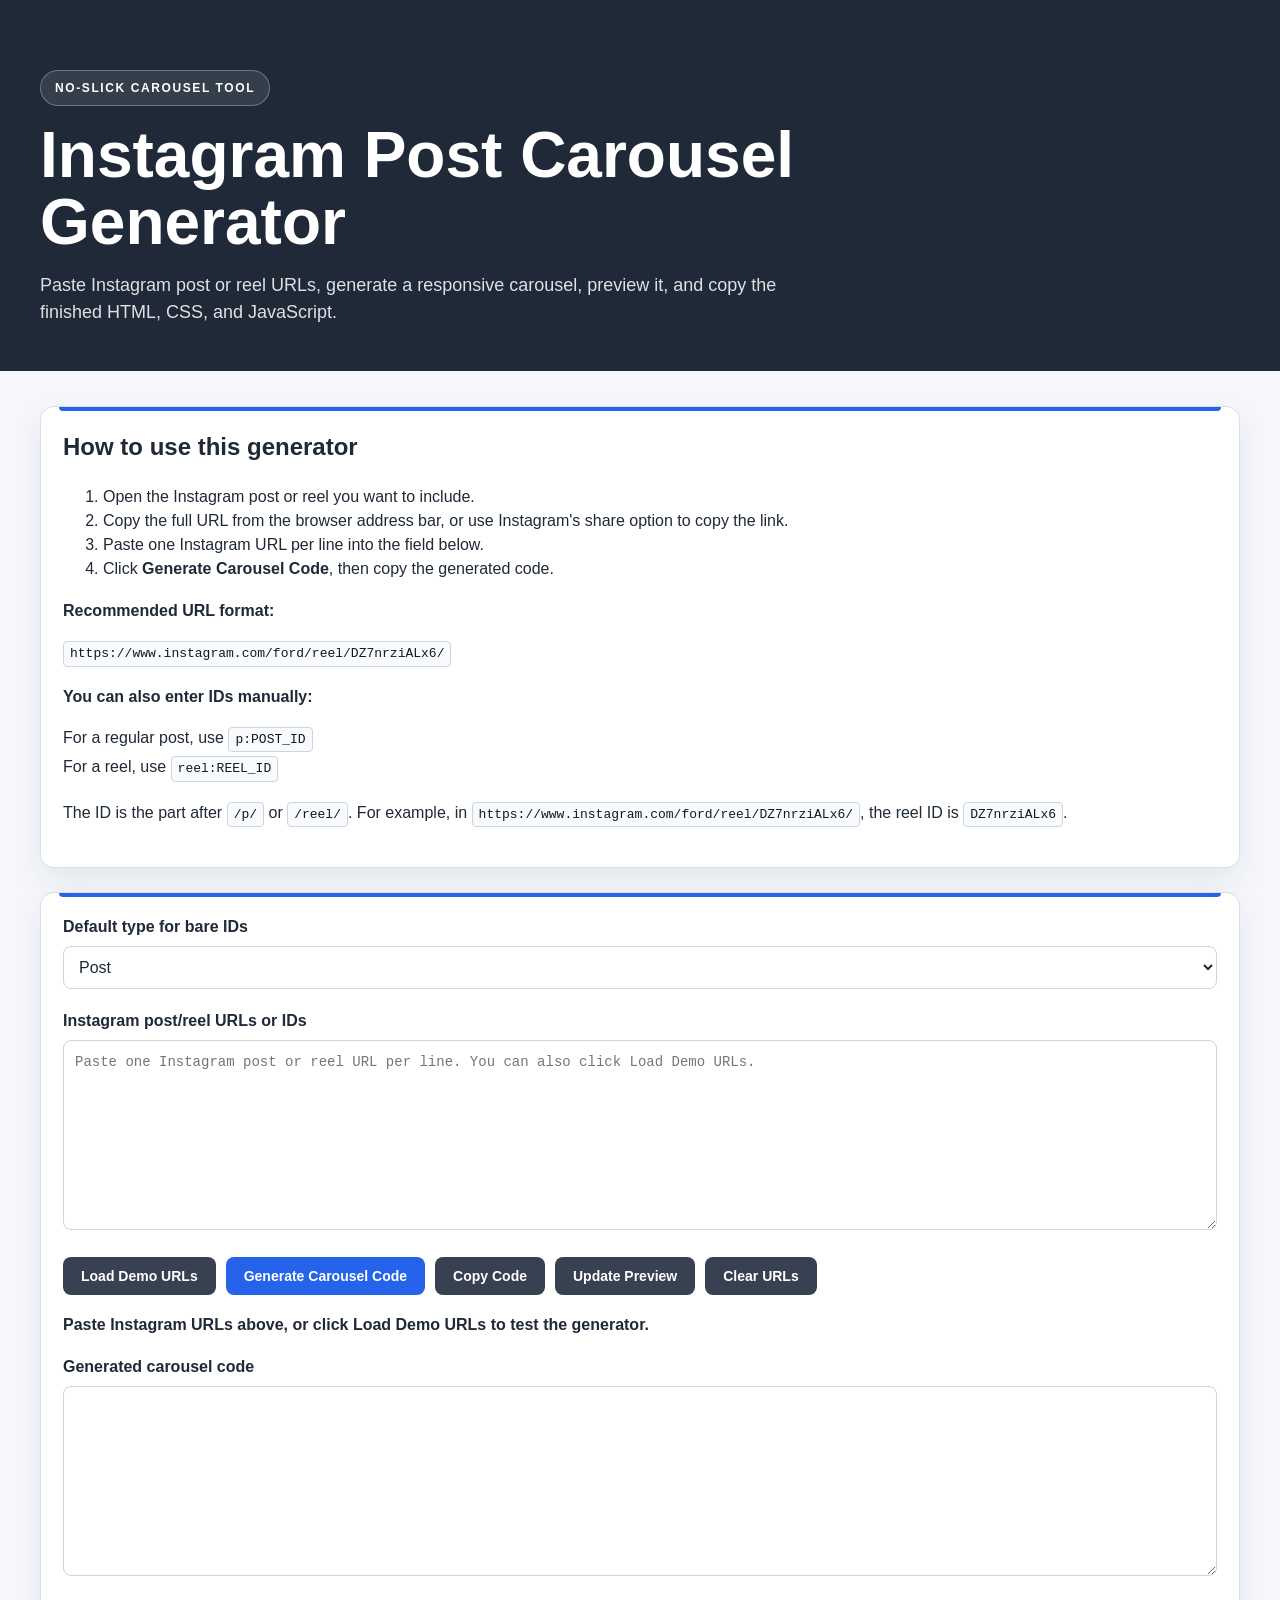
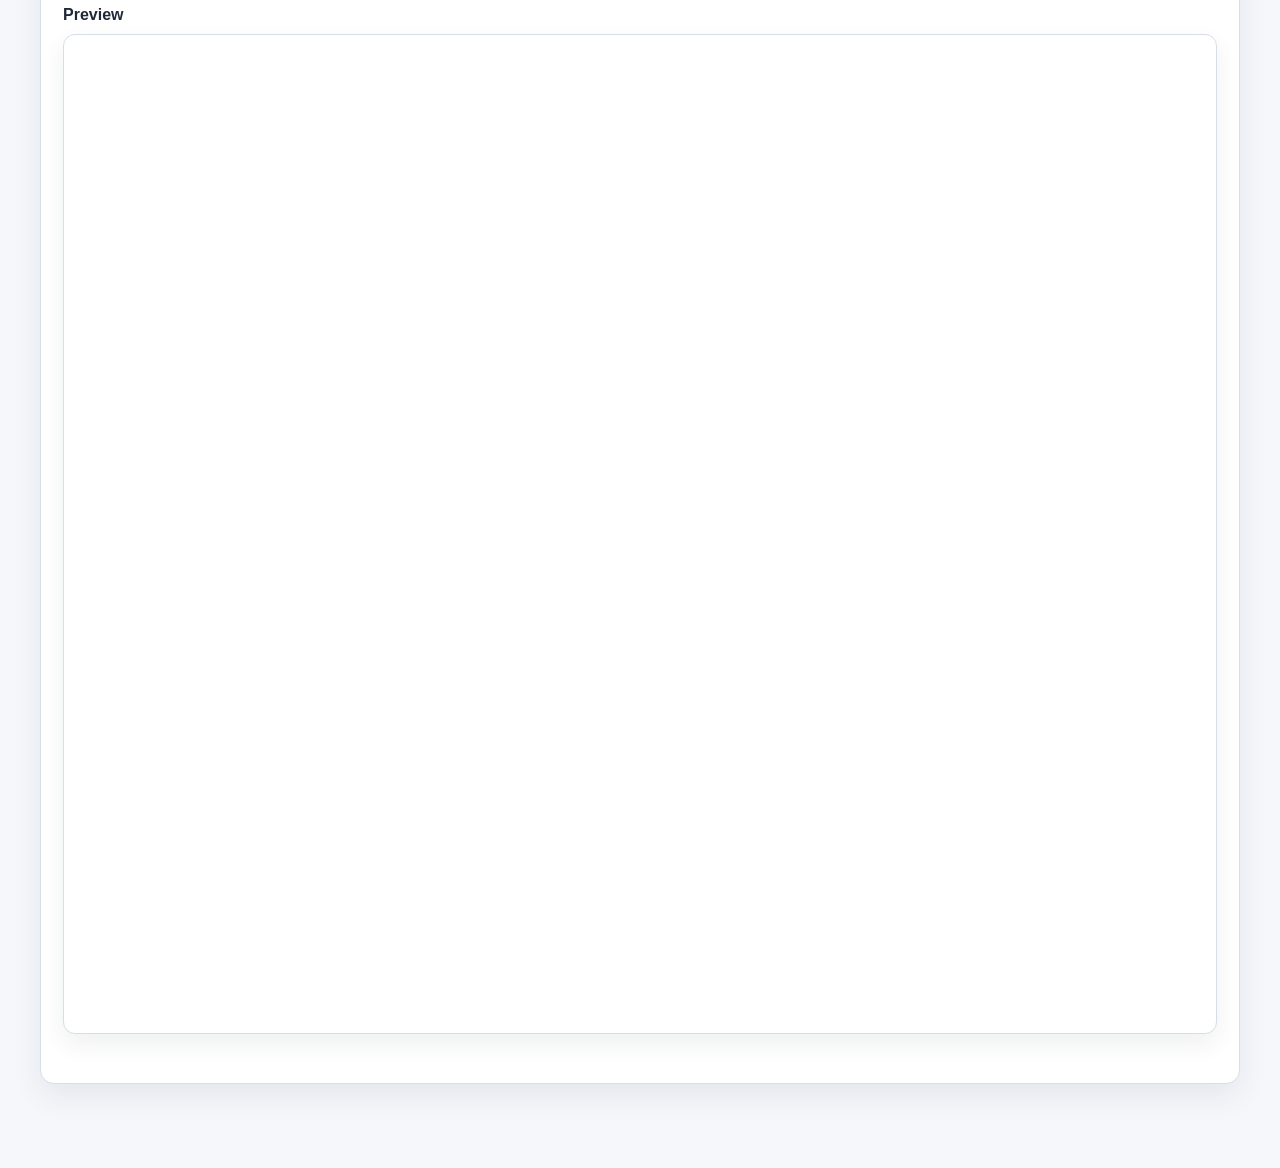
<file: index.html>
<!doctype html>
<html lang="en">
<head>
    <meta charset="utf-8">
    <meta name="viewport" content="width=device-width, initial-scale=1">
    <meta name="description" content="Generate a no-Slick Instagram post carousel from Instagram post and reel URLs.">
    <title>Instagram Post Carousel Generator</title>
    <link rel="stylesheet" href="css/styles.css">
</head>
<body>
    <main class="igcg-page">
        <section class="igcg-hero" aria-labelledby="igcgPageTitle">
            <div class="igcg-container">
                <p class="igcg-kicker">No-Slick Carousel Tool</p>
                <h1 id="igcgPageTitle">Instagram Post Carousel Generator</h1>
                <p>
                    Paste Instagram post or reel URLs, generate a responsive carousel, preview it, and copy the finished HTML, CSS, and JavaScript.
                </p>
            </div>
        </section>

        <section class="igcg-container igcg-generator" aria-labelledby="igcgGeneratorTitle">
            <div class="igcg-panel igcg-help">
                <h2 id="igcgGeneratorTitle">How to use this generator</h2>
                <ol>
                    <li>Open the Instagram post or reel you want to include.</li>
                    <li>Copy the full URL from the browser address bar, or use Instagram's share option to copy the link.</li>
                    <li>Paste one Instagram URL per line into the field below.</li>
                    <li>Click <strong>Generate Carousel Code</strong>, then copy the generated code.</li>
                </ol>

                <p><strong>Recommended URL format:</strong></p>
                <p><code>https://www.instagram.com/ford/reel/DZ7nrziALx6/</code></p>

                <p><strong>You can also enter IDs manually:</strong></p>
                <p>
                    For a regular post, use <code>p:POST_ID</code><br>
                    For a reel, use <code>reel:REEL_ID</code>
                </p>

                <p>
                    The ID is the part after <code>/p/</code> or <code>/reel/</code>. For example, in
                    <code>https://www.instagram.com/ford/reel/DZ7nrziALx6/</code>, the reel ID is
                    <code>DZ7nrziALx6</code>.
                </p>
            </div>

            <div class="igcg-panel">
                <div class="igcg-field">
                    <label for="igcgDefaultType">Default type for bare IDs</label>
                    <select id="igcgDefaultType">
                        <option value="p">Post</option>
                        <option value="reel">Reel</option>
                    </select>
                </div>

                <div class="igcg-field">
                    <label for="igcgPostInput">Instagram post/reel URLs or IDs</label>
                    <textarea id="igcgPostInput" placeholder="Paste one Instagram post or reel URL per line. You can also click Load Demo URLs."></textarea>
                </div>

                <div class="igcg-button-row" aria-label="Generator actions">
                    <button type="button" class="igcg-button igcg-button-secondary" id="igcgDemoBtn">Load Demo URLs</button>
                    <button type="button" class="igcg-button" id="igcgGenerateBtn">Generate Carousel Code</button>
                    <button type="button" class="igcg-button igcg-button-secondary" id="igcgCopyBtn">Copy Code</button>
                    <button type="button" class="igcg-button igcg-button-secondary" id="igcgPreviewBtn">Update Preview</button>
                    <button type="button" class="igcg-button igcg-button-secondary" id="igcgClearBtn">Clear URLs</button>
                </div>

                <div class="igcg-status" id="igcgStatus" role="status" aria-live="polite">
                    Paste Instagram URLs above, or click Load Demo URLs to test the generator.
                </div>

                <div class="igcg-field">
                    <label for="igcgOutput">Generated carousel code</label>
                    <textarea id="igcgOutput" class="igcg-output" readonly></textarea>
                </div>

                <div class="igcg-field">
                    <label for="igcgPreviewFrame">Preview</label>
                    <iframe id="igcgPreviewFrame" class="igcg-preview-frame" title="Instagram carousel preview"></iframe>
                </div>
            </div>
        </section>
    </main>

    <script src="js/script.js"></script>
</body>
</html>
</file>
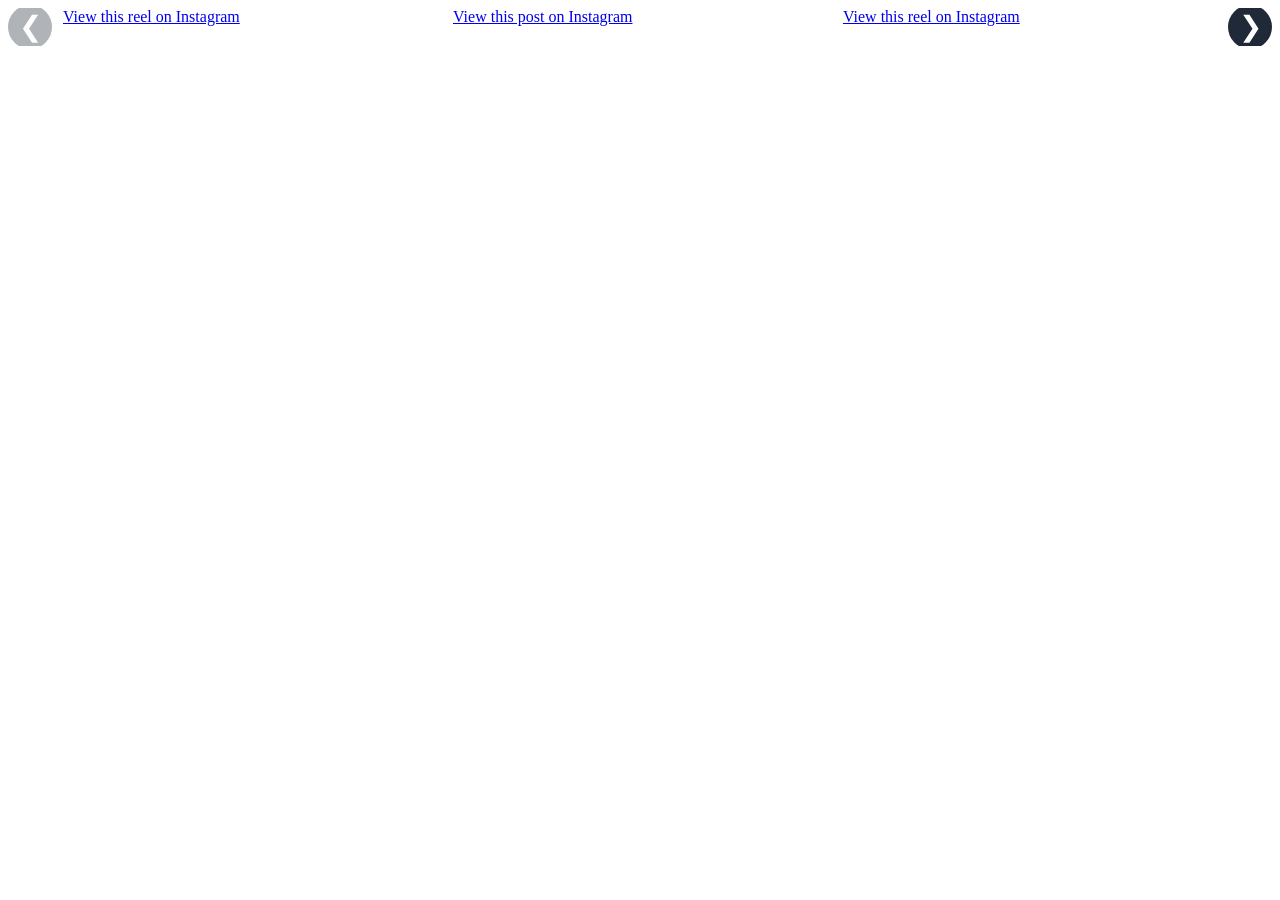
<file: demo-output.html>
<!doctype html>
<html lang="en">
<head>
    <meta charset="utf-8">
    <meta name="viewport" content="width=device-width, initial-scale=1">
    <title>Instagram Carousel Demo Output</title>
</head>
<body>
<style>
.instagram-carousel-wrap {
    position: relative;
    max-width: 1200px;
    margin: 0 auto;
    padding: 0 55px;
    overflow: hidden;
}

.instagram-carousel-track {
    display: flex;
    gap: 20px;
    align-items: flex-start;
    overflow-x: auto;
    overflow-y: hidden;
    scroll-snap-type: x mandatory;
    scroll-behavior: smooth;
    -webkit-overflow-scrolling: touch;
    overscroll-behavior-x: contain;
    overflow-anchor: none;
    margin: 0 auto;
    padding: 0 2px 20px;
}

.instagram-carousel-track::-webkit-scrollbar {
    display: none;
}

.instagram-carousel-track {
    -ms-overflow-style: none;
    scrollbar-width: none;
}

.instagram-slide {
    flex: 0 0 calc((100% - 40px) / 3);
    max-width: calc((100% - 40px) / 3);
    min-width: 0;
    box-sizing: border-box;
    scroll-snap-align: start;
    scroll-snap-stop: always;
}

.instagram-slide .instagram-media {
    margin: 0 auto !important;
    min-width: 0 !important;
    max-width: 540px !important;
    width: 100% !important;
}

.instagram-slide iframe {
    max-width: 100% !important;
}

.instagram-carousel-arrow {
    position: absolute;
    top: 50%;
    z-index: 20;
    width: 44px;
    height: 44px;
    padding: 0;
    border: 0;
    border-radius: 50%;
    background: #1f2937;
    color: #fff;
    font-size: 28px;
    line-height: 44px;
    text-align: center;
    transform: translateY(-50%);
    cursor: pointer;
}

.instagram-carousel-prev {
    left: 0;
}

.instagram-carousel-next {
    right: 0;
}

.instagram-carousel-arrow:hover,
.instagram-carousel-arrow:focus {
    background: #374151;
    color: #fff;
    outline: 2px solid #2563eb;
    outline-offset: 2px;
}

.instagram-carousel-arrow:disabled {
    opacity: 0.35;
    cursor: not-allowed;
}

@media (max-width: 991px) {
    .instagram-slide {
        flex: 0 0 calc((100% - 20px) / 2);
        max-width: calc((100% - 20px) / 2);
    }
}

@media (max-width: 767px) {
    .instagram-carousel-wrap {
        padding: 0 42px;
    }

    .instagram-carousel-track {
        gap: 20px;
    }

    .instagram-slide {
        flex: 0 0 100%;
        max-width: 100%;
    }

    .instagram-carousel-arrow {
        width: 36px;
        height: 36px;
        font-size: 22px;
        line-height: 36px;
    }
}
</style>

<div class="text-center pad-vert-2x instagram-carousel-section">
    <div class="instagram-carousel-wrap">
        <button type="button" class="instagram-carousel-arrow instagram-carousel-prev" aria-label="Previous Instagram post">
            <span aria-hidden="true">&#10094;</span>
        </button>

        <div class="instagram-carousel-track">
            <div class="instagram-slide">
                <blockquote class="instagram-media" data-instgrm-permalink="https://www.instagram.com/reel/DZ7nrziALx6/" data-instgrm-version="14">
                    <a href="https://www.instagram.com/reel/DZ7nrziALx6/" target="_blank" rel="noopener">View this reel on Instagram</a>
                </blockquote>
            </div>

            <div class="instagram-slide">
                <blockquote class="instagram-media" data-instgrm-permalink="https://www.instagram.com/p/DZ3fT3oFfW6/" data-instgrm-version="14">
                    <a href="https://www.instagram.com/p/DZ3fT3oFfW6/" target="_blank" rel="noopener">View this post on Instagram</a>
                </blockquote>
            </div>

            <div class="instagram-slide">
                <blockquote class="instagram-media" data-instgrm-permalink="https://www.instagram.com/reel/DZvdHTlyqY-/" data-instgrm-version="14">
                    <a href="https://www.instagram.com/reel/DZvdHTlyqY-/" target="_blank" rel="noopener">View this reel on Instagram</a>
                </blockquote>
            </div>

            <div class="instagram-slide">
                <blockquote class="instagram-media" data-instgrm-permalink="https://www.instagram.com/p/DZuuMLdkc3a/" data-instgrm-version="14">
                    <a href="https://www.instagram.com/p/DZuuMLdkc3a/" target="_blank" rel="noopener">View this post on Instagram</a>
                </blockquote>
            </div>

            <div class="instagram-slide">
                <blockquote class="instagram-media" data-instgrm-permalink="https://www.instagram.com/reel/DZtLcbkAXcg/" data-instgrm-version="14">
                    <a href="https://www.instagram.com/reel/DZtLcbkAXcg/" target="_blank" rel="noopener">View this reel on Instagram</a>
                </blockquote>
            </div>

            <div class="instagram-slide">
                <blockquote class="instagram-media" data-instgrm-permalink="https://www.instagram.com/p/DZgNWPmDw5r/" data-instgrm-version="14">
                    <a href="https://www.instagram.com/p/DZgNWPmDw5r/" target="_blank" rel="noopener">View this post on Instagram</a>
                </blockquote>
            </div>
        </div>

        <button type="button" class="instagram-carousel-arrow instagram-carousel-next" aria-label="Next Instagram post">
            <span aria-hidden="true">&#10095;</span>
        </button>
    </div>

    <script async src="https://www.instagram.com/embed.js"></script>
</div>

<script>
(function() {
    function ready(callback) {
        if (document.readyState !== "loading") {
            callback();
        } else {
            document.addEventListener("DOMContentLoaded", callback);
        }
    }

    function processInstagramEmbeds() {
        if (window.instgrm && window.instgrm.Embeds) {
            window.instgrm.Embeds.process();
        }
    }

    function setupInstagramCarousel(section) {
        var track = section.querySelector(".instagram-carousel-track");
        var prevButton = section.querySelector(".instagram-carousel-prev");
        var nextButton = section.querySelector(".instagram-carousel-next");

        if (!track || !prevButton || !nextButton) {
            return;
        }

        var slides = Array.prototype.slice.call(track.querySelectorAll(".instagram-slide"));
        var currentIndex = 0;
        var scrollFrame = null;

        function getVisibleCount() {
            if (!slides.length) {
                return 1;
            }

            var trackWidth = track.getBoundingClientRect().width;
            var slideWidth = slides[0].getBoundingClientRect().width;
            var trackStyle = window.getComputedStyle(track);
            var gap = parseFloat(trackStyle.columnGap || trackStyle.gap) || 0;

            if (!slideWidth) {
                return 1;
            }

            return Math.max(1, Math.round((trackWidth + gap) / (slideWidth + gap)));
        }

        function getMaxIndex() {
            return Math.max(0, slides.length - getVisibleCount());
        }

        function getTargetLeft(index) {
            var trackRect = track.getBoundingClientRect();
            var slideRect = slides[index].getBoundingClientRect();

            return track.scrollLeft + (slideRect.left - trackRect.left);
        }

        function updateButtons() {
            var maxIndex = getMaxIndex();

            if (currentIndex > maxIndex) {
                currentIndex = maxIndex;
            }

            prevButton.disabled = currentIndex <= 0;
            nextButton.disabled = currentIndex >= maxIndex;
        }

        function syncIndexToScroll() {
            var trackRect = track.getBoundingClientRect();
            var closestIndex = 0;
            var closestDistance = Infinity;

            for (var i = 0; i < slides.length; i++) {
                var slideRect = slides[i].getBoundingClientRect();
                var distance = Math.abs(slideRect.left - trackRect.left);

                if (distance < closestDistance) {
                    closestDistance = distance;
                    closestIndex = i;
                }
            }

            currentIndex = Math.min(closestIndex, getMaxIndex());
            updateButtons();
        }

        function goToIndex(index, animate) {
            currentIndex = Math.max(0, Math.min(index, getMaxIndex()));

            if (!slides[currentIndex]) {
                updateButtons();
                return;
            }

            track.scrollTo({
                left: getTargetLeft(currentIndex),
                behavior: animate === false ? "auto" : "smooth"
            });

            updateButtons();
        }

        prevButton.addEventListener("click", function() {
            goToIndex(currentIndex - 1, true);
        });

        nextButton.addEventListener("click", function() {
            goToIndex(currentIndex + 1, true);
        });

        track.addEventListener("scroll", function() {
            if (scrollFrame) {
                window.cancelAnimationFrame(scrollFrame);
            }

            scrollFrame = window.requestAnimationFrame(function() {
                syncIndexToScroll();
            });
        });

        window.addEventListener("resize", function() {
            goToIndex(currentIndex, false);
        });

        updateButtons();

        setTimeout(function() {
            processInstagramEmbeds();
            goToIndex(currentIndex, false);
        }, 500);

        setTimeout(function() {
            processInstagramEmbeds();
            goToIndex(currentIndex, false);
        }, 1500);

        setTimeout(function() {
            processInstagramEmbeds();
            goToIndex(currentIndex, false);
        }, 3000);
    }

    ready(function() {
        var sections = document.querySelectorAll(".instagram-carousel-section");

        for (var i = 0; i < sections.length; i++) {
            setupInstagramCarousel(sections[i]);
        }
    });

    window.addEventListener("load", function() {
        processInstagramEmbeds();
    });
})();
</script>
</body>
</html>
</file>
<file: css/styles.css>
:root {
    --igcg-bg: #f5f7fb;
    --igcg-panel: #ffffff;
    --igcg-text: #1f2937;
    --igcg-muted: #4b5563;
    --igcg-border: #d8dee9;
    --igcg-accent: #2563eb;
    --igcg-accent-dark: #1d4ed8;
    --igcg-accent-soft: #eff6ff;
    --igcg-secondary: #374151;
    --igcg-secondary-dark: #1f2937;
    --igcg-success: #176b3a;
    --igcg-error: #b42318;
}

* {
    box-sizing: border-box;
}

html {
    scroll-behavior: smooth;
}

body {
    margin: 0;
    background: var(--igcg-bg);
    color: var(--igcg-text);
    font-family: Arial, Helvetica, sans-serif;
    line-height: 1.5;
}

.igcg-page {
    min-height: 100vh;
}

.igcg-container {
    width: min(1200px, calc(100% - 30px));
    margin: 0 auto;
}

.igcg-hero {
    padding: 70px 0 45px;
    color: #ffffff;
    background: #1f2937;
}

.igcg-hero h1 {
    max-width: 850px;
    margin: 0 0 16px;
    font-size: clamp(36px, 6vw, 64px);
    line-height: 1.05;
    font-weight: 800;
}

.igcg-hero p:not(.igcg-kicker) {
    max-width: 760px;
    margin: 0;
    color: rgba(255, 255, 255, 0.86);
    font-size: 18px;
}

.igcg-kicker {
    display: inline-block;
    margin: 0 0 16px;
    padding: 8px 14px;
    border: 1px solid rgba(255, 255, 255, 0.28);
    border-radius: 999px;
    background: rgba(255, 255, 255, 0.1);
    color: #ffffff;
    font-size: 12px;
    font-weight: 700;
    letter-spacing: 1.6px;
    text-transform: uppercase;
}

.igcg-generator {
    padding: 35px 0 60px;
}

.igcg-panel {
    position: relative;
    margin-bottom: 24px;
    padding: 22px;
    border: 1px solid var(--igcg-border);
    border-radius: 14px;
    background: var(--igcg-panel);
    box-shadow: 0 12px 30px rgba(31, 41, 55, 0.08);
}

.igcg-panel:before {
    content: "";
    position: absolute;
    top: 0;
    left: 18px;
    right: 18px;
    height: 4px;
    border-radius: 0 0 999px 999px;
    background: var(--igcg-accent);
}

.igcg-help {
    background: #ffffff;
}

.igcg-help h2,
.igcg-panel h2,
.igcg-panel h3 {
    margin-top: 0;
}

.igcg-help ol {
    margin-bottom: 18px;
}

.igcg-help code {
    display: inline-block;
    max-width: 100%;
    margin: 2px 0;
    padding: 2px 6px;
    border: 1px solid #cbd5e1;
    border-radius: 4px;
    background: #f8fafc;
    color: #111827;
    overflow-wrap: anywhere;
}

.igcg-field {
    margin-bottom: 20px;
}

.igcg-field label {
    display: block;
    margin-bottom: 7px;
    font-weight: 700;
}

.igcg-field select,
.igcg-field textarea {
    width: 100%;
    border: 1px solid #cbd5e1;
    border-radius: 8px;
    padding: 11px;
    background: #ffffff;
    color: var(--igcg-text);
    font: inherit;
}

.igcg-field select:focus,
.igcg-field textarea:focus {
    border-color: var(--igcg-accent);
    outline: 3px solid rgba(37, 99, 235, 0.18);
}

.igcg-field textarea {
    min-height: 190px;
    resize: vertical;
    font-family: Consolas, Monaco, monospace;
    font-size: 14px;
    line-height: 1.45;
}

.igcg-output {
    min-height: 380px;
}

.igcg-button-row {
    display: flex;
    flex-wrap: wrap;
    gap: 10px;
    margin-bottom: 18px;
}

.igcg-button {
    display: inline-block;
    border: 0;
    border-radius: 8px;
    background: var(--igcg-accent);
    color: #ffffff;
    padding: 11px 18px;
    font-size: 14px;
    font-weight: 700;
    cursor: pointer;
    transition: background 0.2s ease, transform 0.2s ease;
}

.igcg-button:hover,
.igcg-button:focus {
    background: var(--igcg-accent-dark);
    outline: none;
    transform: translateY(-1px);
}

.igcg-button-secondary {
    background: var(--igcg-secondary);
}

.igcg-button-secondary:hover,
.igcg-button-secondary:focus {
    background: var(--igcg-secondary-dark);
}

.igcg-status {
    min-height: 24px;
    margin-bottom: 18px;
    font-weight: 700;
}

.igcg-status.success {
    color: var(--igcg-success);
}

.igcg-status.error {
    color: var(--igcg-error);
}

.igcg-preview-frame {
    width: 100%;
    min-height: 1000px;
    border: 1px solid var(--igcg-border);
    border-radius: 12px;
    background: #ffffff;
    box-shadow: 0 10px 24px rgba(31, 41, 55, 0.07);
}

@media (max-width: 767px) {
    .igcg-hero {
        padding: 45px 0 35px;
    }

    .igcg-panel {
        padding: 18px;
    }

    .igcg-button {
        width: 100%;
    }
}
</file>
